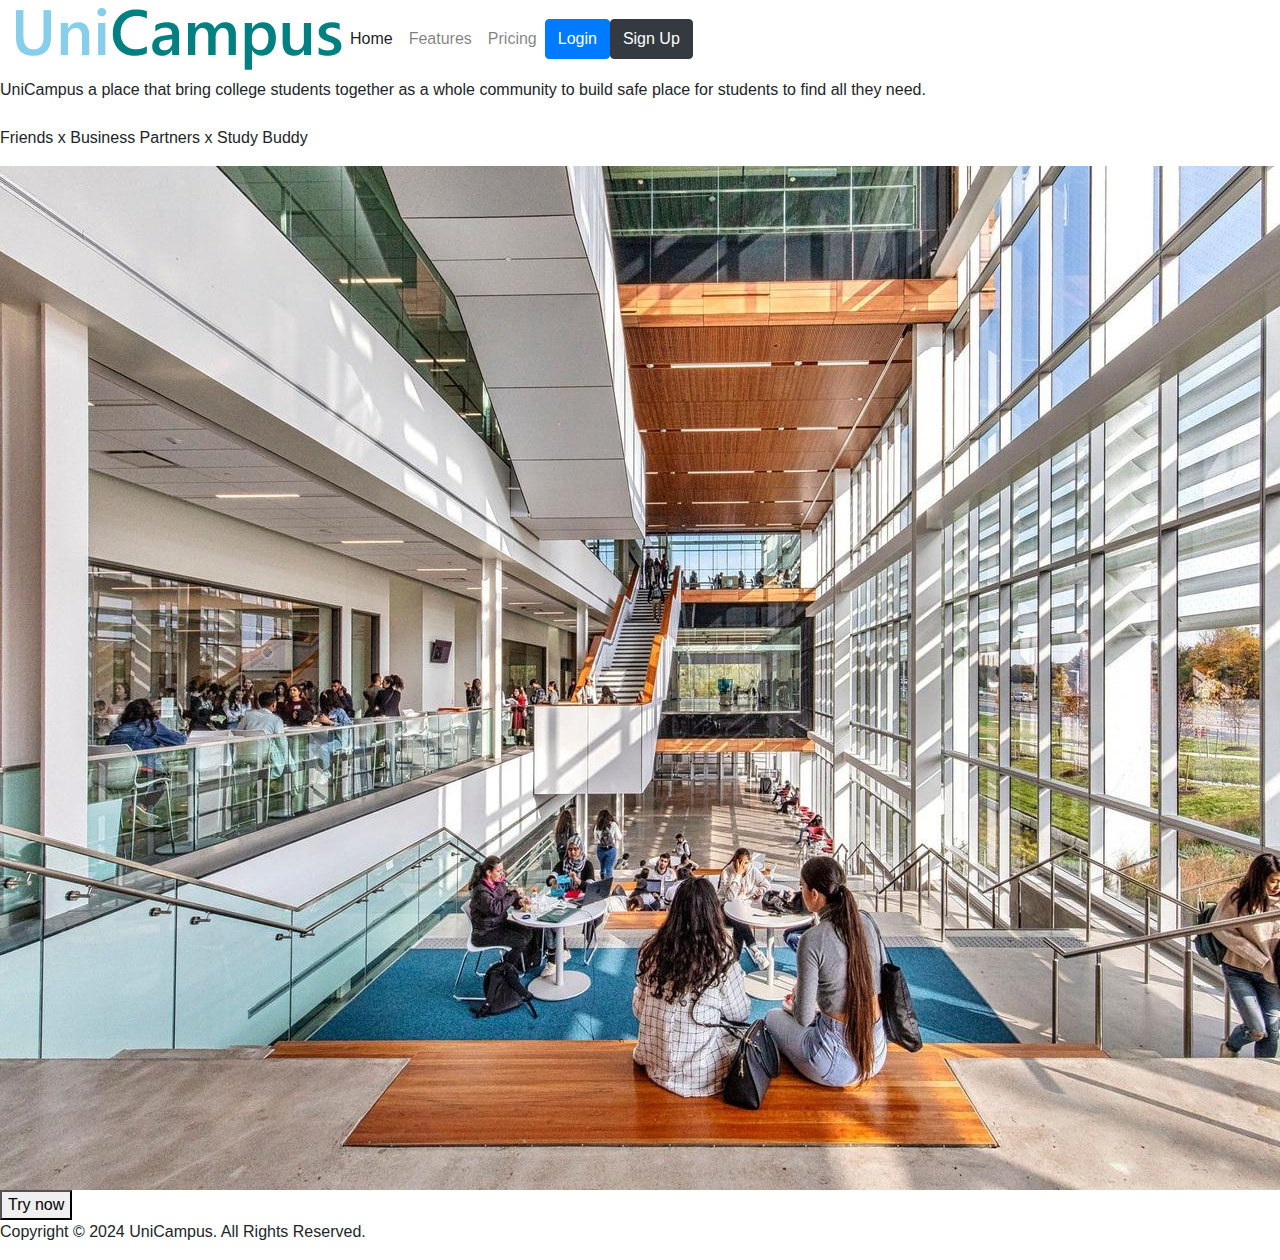
<file: index.html>
<!DOCTYPE html>
<html lang="en">
<head>
    <meta name="description" content="Unicamp.app: Connect, collaborate, and find your campus community! Discover and join academic groups, clubs, and exclusive circles. Create your own groups, explore student profiles to see courses, programs, and affiliations. Whether public clubs or private groups by invite only, Unicamp is your gateway to campus life.">
    <meta charset="UTF-8">
    <meta name="viewport" content="width=device-width, initial-scale=1.0">

    <link rel="stylesheet" href="public/styles.css">

     <!-- Bootstrap CSS -->
     <link rel="stylesheet" href="https://cdn.jsdelivr.net/npm/bootstrap@4.0.0/dist/css/bootstrap.min.css" integrity="sha384-Gn5384xqQ1aoWXA+058RXPxPg6fy4IWvTNh0E263XmFcJlSAwiGgFAW/dAiS6JXm" crossorigin="anonymous">


    <title>Unicampus : Discover Campus Groups, Clubs, and Student Communities</title>

</head>
<body>

    <!-- Nav Bar From Bootstrap -->
    <div class="headerNav">
        <nav class="navbar navbar-expand-lg navbar-light ">
            <img class="navbar__logo" src="asset/UniCampus.png" alt="" >
            <button class="navbar-toggler" type="button" data-toggle="collapse" data-target="#navbarNav" aria-controls="navbarNav" aria-expanded="false" aria-label="Toggle navigation" onclick="closeBtn()">
            <span class="navbar-toggler-icon"></span>
            </button>
            <div class="collapse navbar-collapse" id="navbarNav">
                <ul class="navbar-nav">

                    <li class="nav-item active">
                    <a class="nav-link" href="#">Home <span class="sr-only">(current)</span></a>
                    </li>

                    <li class="nav-item">
                    <a class="nav-link" href="#">Features</a>
                    </li>

                    <li class="nav-item">
                    <a class="nav-link" href="#">Pricing</a>
                    </li>

                    <!-- Button works to take user to the web app -->
                    <button type="button" class="btn btn-primary">Login</button>
                    <button type="button" class="btn btn-dark">Sign Up</button>
                </ul>
            </div>
        </nav>
    </div>

        <div class="bodyContainer">

        <!-- First Main Container -->

        <div class="firstMainContainer">
            <p>UniCampus a place that bring college students together as a whole community to build safe place for students to find all they need.
            <br><span><br>Friends x Business Partners x Study Buddy</span></p>

            <img class="mainPic" src="asset/main.jpeg" alt="Main Picture of Seneca Campus">
            <button class="tryBtn">Try now</button>



            <footer class="footer">
                <p>Copyright © 2024 UniCampus. All Rights Reserved.</p>
            </footer>

        </div>







    </div>










































    <script src="https://code.jquery.com/jquery-3.2.1.slim.min.js" integrity="sha384-KJ3o2DKtIkvYIK3UENzmM7KCkRr/rE9/Qpg6aAZGJwFDMVNA/GpGFF93hXpG5KkN" crossorigin="anonymous"></script>
    <script src="https://cdn.jsdelivr.net/npm/popper.js@1.12.9/dist/umd/popper.min.js" integrity="sha384-ApNbgh9B+Y1QKtv3Rn7W3mgPxhU9K/ScQsAP7hUibX39j7fakFPskvXusvfa0b4Q" crossorigin="anonymous"></script>
    <script src="https://cdn.jsdelivr.net/npm/bootstrap@4.0.0/dist/js/bootstrap.min.js" integrity="sha384-JZR6Spejh4U02d8jOt6vLEHfe/JQGiRRSQQxSfFWpi1MquVdAyjUar5+76PVCmYl" crossorigin="anonymous"></script>
    <script src="script.js"></script>
</body>
</html>
</file>
<file: public/styles.css>
@media only screen and (max-width: 480px) {
  .headerNav .navbar__logo {
    font-size: 20px;
    line-height: 112px;
    height: 100%;
    width: 30%;
  }
  .headerNav .navbar .navbar-toggler {
    border: none;
    outline: none;
  }
  .headerNav .navbar button {
    margin: 8px;
  }
}

body {
  margin: 0;
  padding: 0;
}

@media only screen and (max-width: 480px) {
  .firstMainContainer {
    margin-top: 0.9em;
  }
  .firstMainContainer .mainPic {
    width: 99%;
  }
  .firstMainContainer p {
    font-size: 1em;
    padding: 1em;
    letter-spacing: 0.1em;
    line-height: 2em;
    text-align: center;
  }
  .firstMainContainer p span {
    font-weight: bold;
    text-align: center;
    letter-spacing: 0.2em;
  }
  .firstMainContainer .tryBtn {
    border: none;
    width: 30%;
    height: 2.6em;
    border-radius: 20px;
    background-color: #87CEEB;
    color: black;
    font-weight: bold;
    margin-left: auto;
    margin-right: auto;
    margin-top: 30px;
    margin-bottom: 90px;
    display: block;
  }
  .firstMainContainer .footer {
    position: relative;
    top: auto;
    left: 0;
    bottom: 0px;
    width: 100%;
    background-color: #87CEEB;
    color: black;
    text-align: center;
  }
}/*# sourceMappingURL=styles.css.map */
</file>
